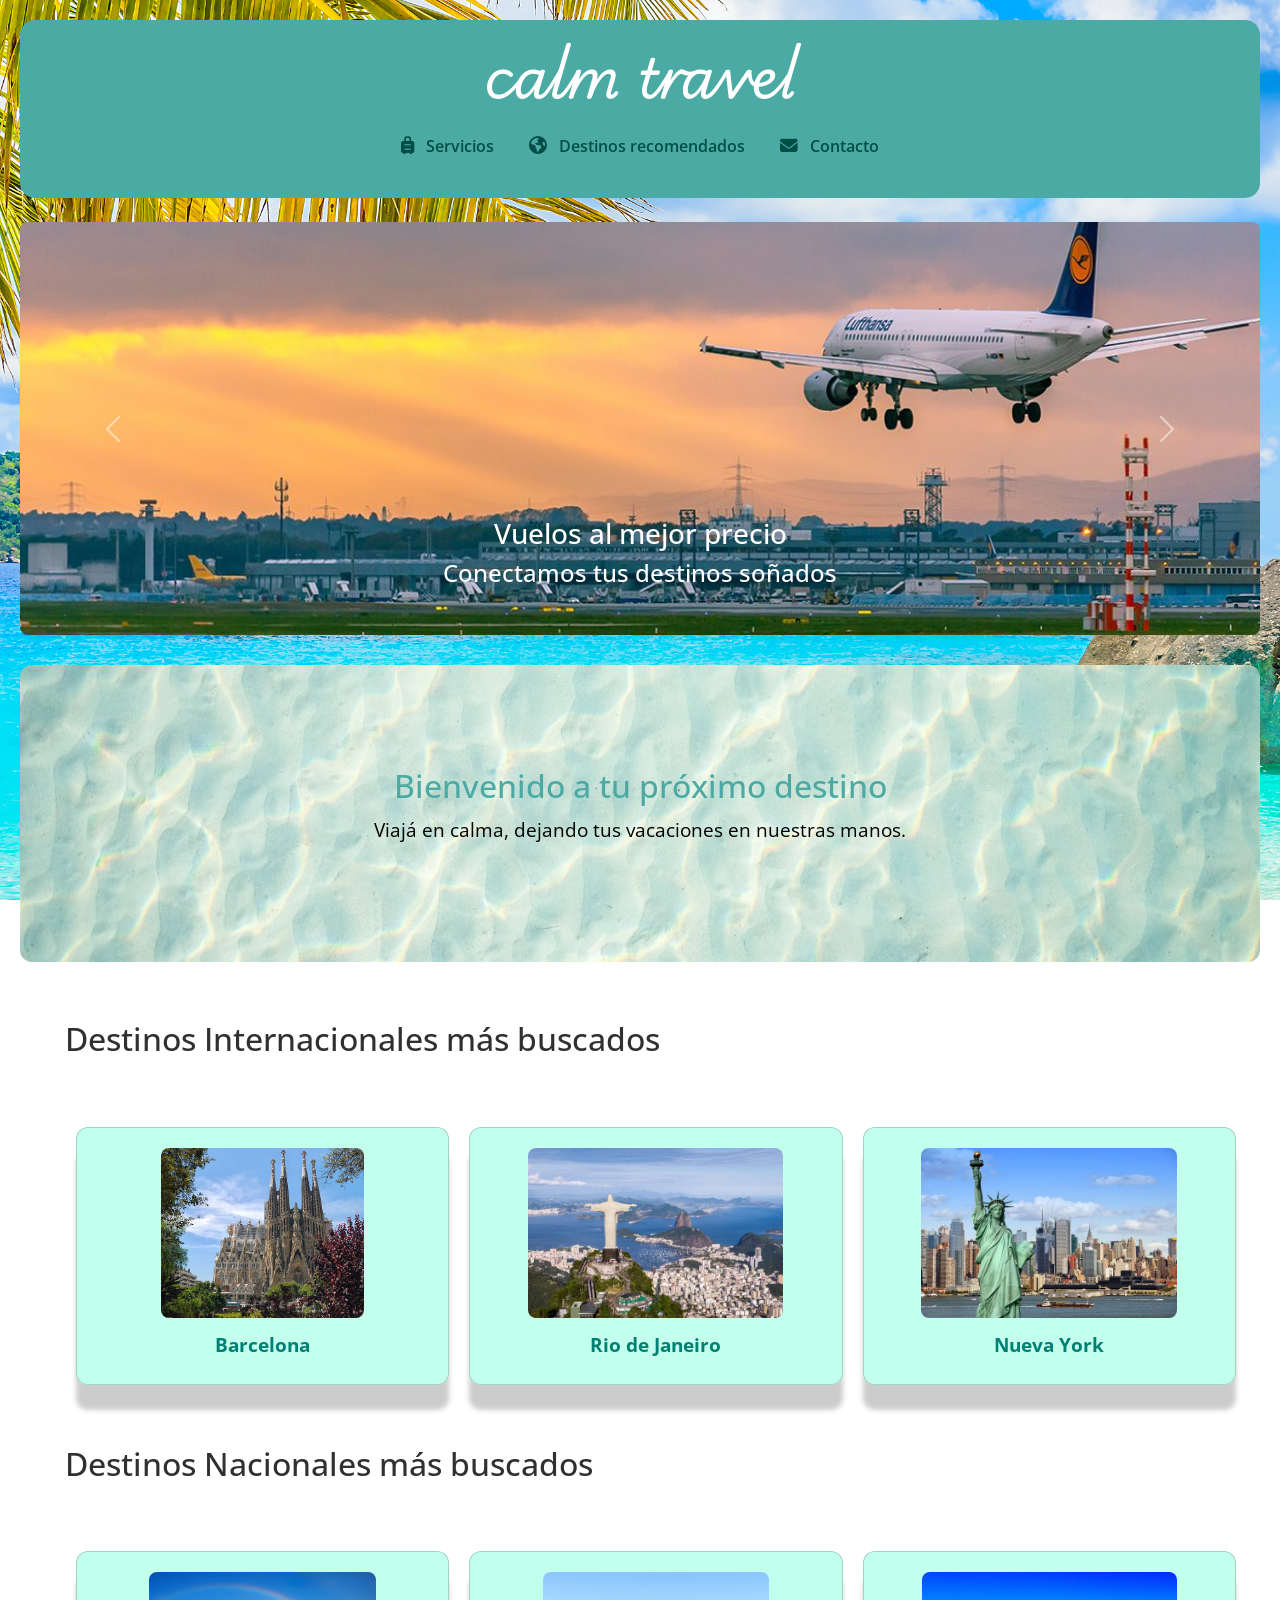
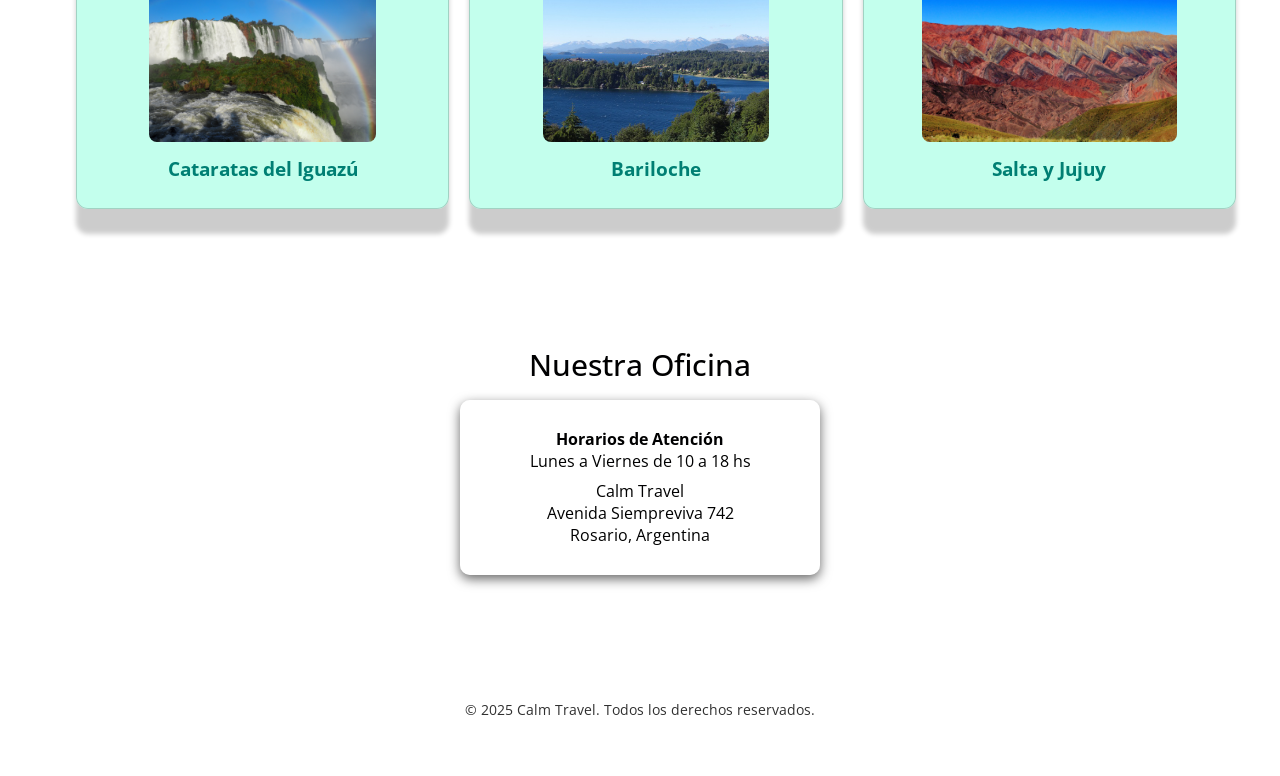
<file: index.html>
<!doctype HTML>
<html lang="es">    
<head>
    <meta charset="UTF-8">
    <meta name="viewport" content="width=device-width, initial-scale=1.0">

    <link href="https://cdn.jsdelivr.net/npm/bootstrap@5.3.5/dist/css/bootstrap.min.css" rel="stylesheet" integrity="sha384-SgOJa3DmI69IUzQ2PVdRZhwQ+dy64/BUtbMJw1MZ8t5HZApcHrRKUc4W0kG879m7" crossorigin="anonymous">
    <script src="https://cdn.jsdelivr.net/npm/bootstrap@5.3.5/dist/js/bootstrap.bundle.min.js" integrity="sha384-k6d4wzSIapyDyv1kpU366/PK5hCdSbCRGRCMv+eplOQJWyd1fbcAu9OCUj5zNLiq" crossorigin="anonymous"></script>
    
    <title>Calm Travel - Agencia de Turismo</title>
    <link rel="icon" href="assets/img/favicon.png" type="image/png">

     
    <link rel="preconnect" href="https://fonts.googleapis.com">
<link rel="preconnect" href="https://fonts.gstatic.com" crossorigin>
<link href="https://fonts.googleapis.com/css2?family=Playwrite+AU+SA:wght@100..400&display=swap" rel="stylesheet">
    

    <link rel="preconnect" href="https://fonts.googleapis.com">
<link rel="preconnect" href="https://fonts.gstatic.com" crossorigin>
<link href="https://fonts.googleapis.com/css2?family=Open+Sans:ital,wght@0,300..800;1,300..800&display=swap" rel="stylesheet">
<link rel="stylesheet" href="https://cdnjs.cloudflare.com/ajax/libs/font-awesome/6.5.0/css/all.min.css">

<link rel="stylesheet" href="css/home.css">

    </head> 


        <body>


            <header>
                <h1>calm travel</h1>
                <nav>
                    <ul>
                        <!-- <li><a href="index.html">Inicio</a></li> -->
                        <li><a href="services.html"> <i class="fa-solid fa-suitcase-rolling"></i> Servicios</a></li>
                        <li><a href="destinations.html"> <i class="fa-solid fa-earth-americas"></i> Destinos recomendados</a></li>
                        <li><a href="contact.html"> <i class="fa-solid fa-envelope"></i> Contacto</a></li>
                    </ul>
                </nav>
            </header>

<br>

            <section id="servicios-carousel" class="carousel slide" data-bs-ride="carousel">
                <div class="carousel-inner">
              
                  <div class="carousel-item active" data-bs-interval="4000">
                    <img src="assets/img/flight.jpg" class="d-block w-100 rounded-3" alt="Vuelos">
                    <div class="carousel-caption d-none d-md-block">
                      <h3>Vuelos al mejor precio</h3>
                      <h4>Conectamos tus destinos soñados</h4>
                    </div>
                  </div>
              
                  <div class="carousel-item" data-bs-interval="4000">
                    <img src="assets/img/hotel.jpg" class="d-block w-100 rounded-3" alt="Hoteles">
                    <div class="carousel-caption d-none d-md-block">
                      <h3>Hoteles con encanto</h4>
                      <h4>Confort, calidad y precio<h4>
                    </div>
                  </div>
              
                  <div class="carousel-item" data-bs-interval="4000">
                    <img src="assets/img/package.jpeg" class="d-block w-100 rounded-3" alt="Paquetes">
                    <div class="carousel-caption d-none d-md-block">
                      <h3>Paquetes Completos</h3>
                      <h4>Para que disfrutes sin preocupaciones</h4>
                    </div>
                  </div>
              
                  <div class="carousel-item" data-bs-interval="4000">
                    <img src="assets/img/buceo.jpg" class="d-block w-100 rounded-3" alt="Excursiones">
                    <div class="carousel-caption d-none d-md-block">
                      <h3>Excursiones inolvidables</h3>
                      <h4>Experiencias únicas en cada destino</h4>
                    </div>
                  </div>
              
                </div>
              
                <!-- boton y controles - ver desactivar -->
                <button class="carousel-control-prev" type="button" data-bs-target="#servicios-carousel" data-bs-slide="prev">
                  <span class="carousel-control-prev-icon" aria-hidden="true"></span>
                  <span class="visually-hidden">Anterior</span>
                </button>
                <button class="carousel-control-next" type="button" data-bs-target="#servicios-carousel" data-bs-slide="next">
                  <span class="carousel-control-next-icon" aria-hidden="true"></span>
                  <span class="visually-hidden">Siguiente</span>
                </button>
              </section>

            <main>
                <section class="hero">
                    <h2>Bienvenido a tu próximo destino</h2>
                    <p> Viajá en calma, dejando tus vacaciones en nuestras manos.</p>
                </section>

                <br>
                <br>

                <section id="destinos-internacionales">
                    <h2>Destinos Internacionales más buscados</h2>
                    <ul>
                        <div class="cards-container">

                            <div class=card> 
                            <img src="assets/img/barcelona.jpg" alt="Barcelona">
                            <li> <h3>Barcelona </h3> </li>
                            </div>

                            <div class=card>
                            <img src="assets/img/riodejaneiro.jpg" alt="Riodejaneiro">
                            <li><h3>Rio de Janeiro </h3> </li>
                            </div>

                            <div class=card>
                            <img src="assets/img/ny.jpg" alt="NuevaYork">
                            <li><h3>Nueva York </h3> </li>
                            </div>
                        </div>
                        
                    </ul>
                </section>

                

                <section id="destinos-nacionales">
                    
                    <h2>Destinos Nacionales más buscados</h2>
                   
                    <ul>
                    <div class="cards-container">

                        <div class=card> 
                        <img src="assets/img/iguazu.jpg" alt="Cataratas del Iguazú">
                        <li> <h3>Cataratas del Iguazú </h3> </li>
                        </div>

                        <div class=card>
                        <img src="assets/img/bariloche.jpg" alt="Bariloche">
                        <li> <h3>Bariloche </h3> </li>
                        </div>

                        <div class=card>
                        <img src="assets/img/noa.jpg" alt="NOA">
                        <li> <h3>Salta y Jujuy </h3> </li>
                        </div>
                    </div>
                    </ul>
                </section>

                <br>
                <br>

                <section id="office-info">
                  <h2>Nuestra Oficina</h2>
                  <div class="info-card">
                    <p><strong>Horarios de Atención</strong><br>
                       Lunes a Viernes de 10 a 18 hs
                    </p>
                    <p>
                      Calm Travel<br>
                      Avenida Siempreviva 742<br>
                      Rosario, Argentina
                    </p>
                  </div>
                </section>
            </main>

            <br>

            <footer>
                <p>&copy; 2025 Calm Travel. Todos los derechos reservados.</p>
            </footer>

            
            
            <script src="https://cdn.jsdelivr.net/npm/bootstrap@5.3.5/dist/js/bootstrap.bundle.min.js" integrity="sha384-k6d4wzSIapyDyv1kpU366/PK5hCdSbCRGRCMv+eplOQJWyd1fbcAu9OCUj5zNLiq" crossorigin="anonymous"></script>

        </body>
</html>
</file>
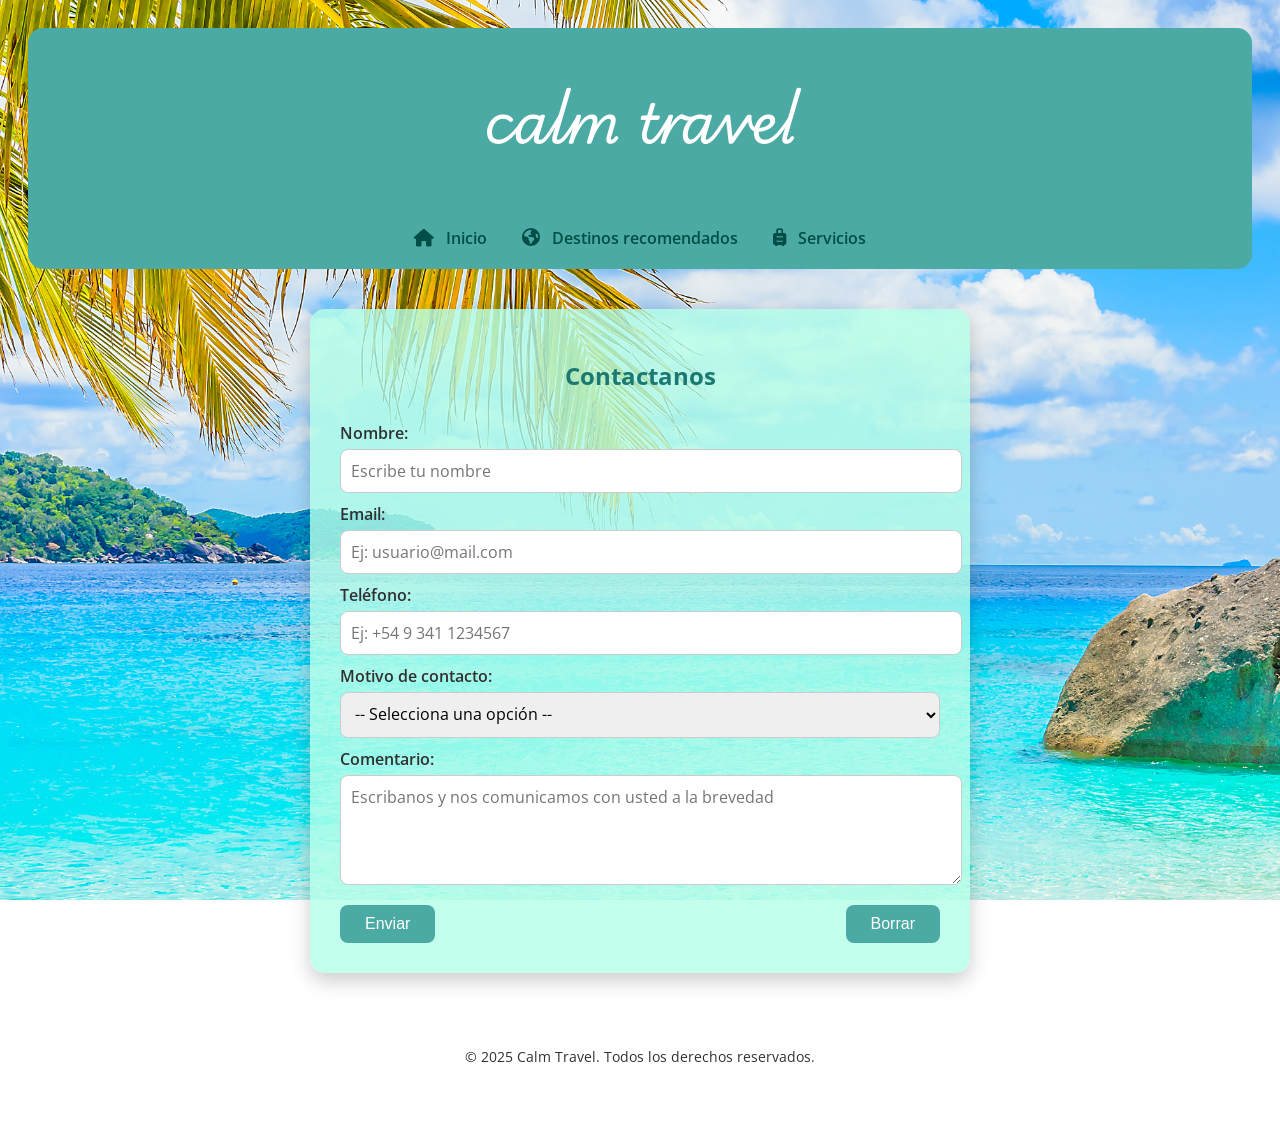
<file: contact.html>
<!DOCTYPE html>
<html lang="es">
  <head>
    <meta charset="UTF-8" />
    <meta name="viewport" content="width=device-width, initial-scale=1.0" />
    <title>Contacto - Calm Travel</title>
    <link rel="icon" href="assets/img/favicon.png" type="image/png" />

    <link rel="stylesheet" href="css/contact.css" />

    <link rel="preconnect" href="https://fonts.googleapis.com" />
    <link rel="preconnect" href="https://fonts.gstatic.com" crossorigin />
    <link
      href="https://fonts.googleapis.com/css2?family=Playwrite+AU+SA:wght@100..400&display=swap"
      rel="stylesheet"
    />
    <link
      href="https://fonts.googleapis.com/css2?family=Open+Sans:ital,wght@0,300..800;1,300..800&display=swap"
      rel="stylesheet"
    />
    <link
      rel="stylesheet"
      href="https://cdnjs.cloudflare.com/ajax/libs/font-awesome/6.5.0/css/all.min.css"
    />
  </head>

  <body>
    <header>
      <h1>calm travel</h1>
      <nav>
        <ul>
          <li>
            <a href="index.html"> <i class="fa-solid fa-house"> </i> Inicio</a>
          </li>
          <li>
            <a href="destinations.html">
              <i class="fa-solid fa-earth-americas"></i> Destinos
              recomendados</a
            >
          </li>
          <li>
            <a href="services.html">
              <i class="fa-solid fa-suitcase-rolling"></i> Servicios</a
            >
          </li>
          <!-- <li><a href="contacto.html">Contacto</a></li> -->
        </ul>
      </nav>
    </header>

    <main>
      <section id="formulario-contacto">
        <h2>Contactanos</h2>

        <form action="#" method="post">
          <label for="nombre">Nombre:</label>
          <input
            type="text"
            id="nombre"
            name="nombre"
            placeholder="Escribe tu nombre"
            required
          />

          <label for="email">Email:</label>
          <input
            type="email"
            id="email"
            name="email"
            placeholder="Ej: usuario@mail.com"
            required
          />

          <label for="telefono">Teléfono:</label>
          <input
            type="tel"
            id="telefono"
            name="telefono"
            placeholder="Ej: +54 9 341 1234567"
          />

          <label for="motivo">Motivo de contacto:</label>
          <select id="motivo" name="motivo" required>
            <option value="">-- Selecciona una opción --</option>
            <option value="consulta">Consulta</option>
            <option value="reserva">Reserva de viaje</option>
            <option value="reclamo">Reclamo</option>
            <option value="otro">Otro</option>
          </select>

          <label for="comentario">Comentario:</label>
          <textarea
            id="comentario"
            name="comentario"
            rows="4"
            placeholder="Escribanos y nos comunicamos con usted a la brevedad"
          ></textarea>

          <div class="botones-formulario">
            <input type="submit" value="Enviar" />
            <input type="reset" value="Borrar" />
          </div>
        </form>
      </section>
    </main>

    <footer>
      <p>&copy; 2025 Calm Travel. Todos los derechos reservados.</p>
    </footer>
  </body>
</html>
</file>
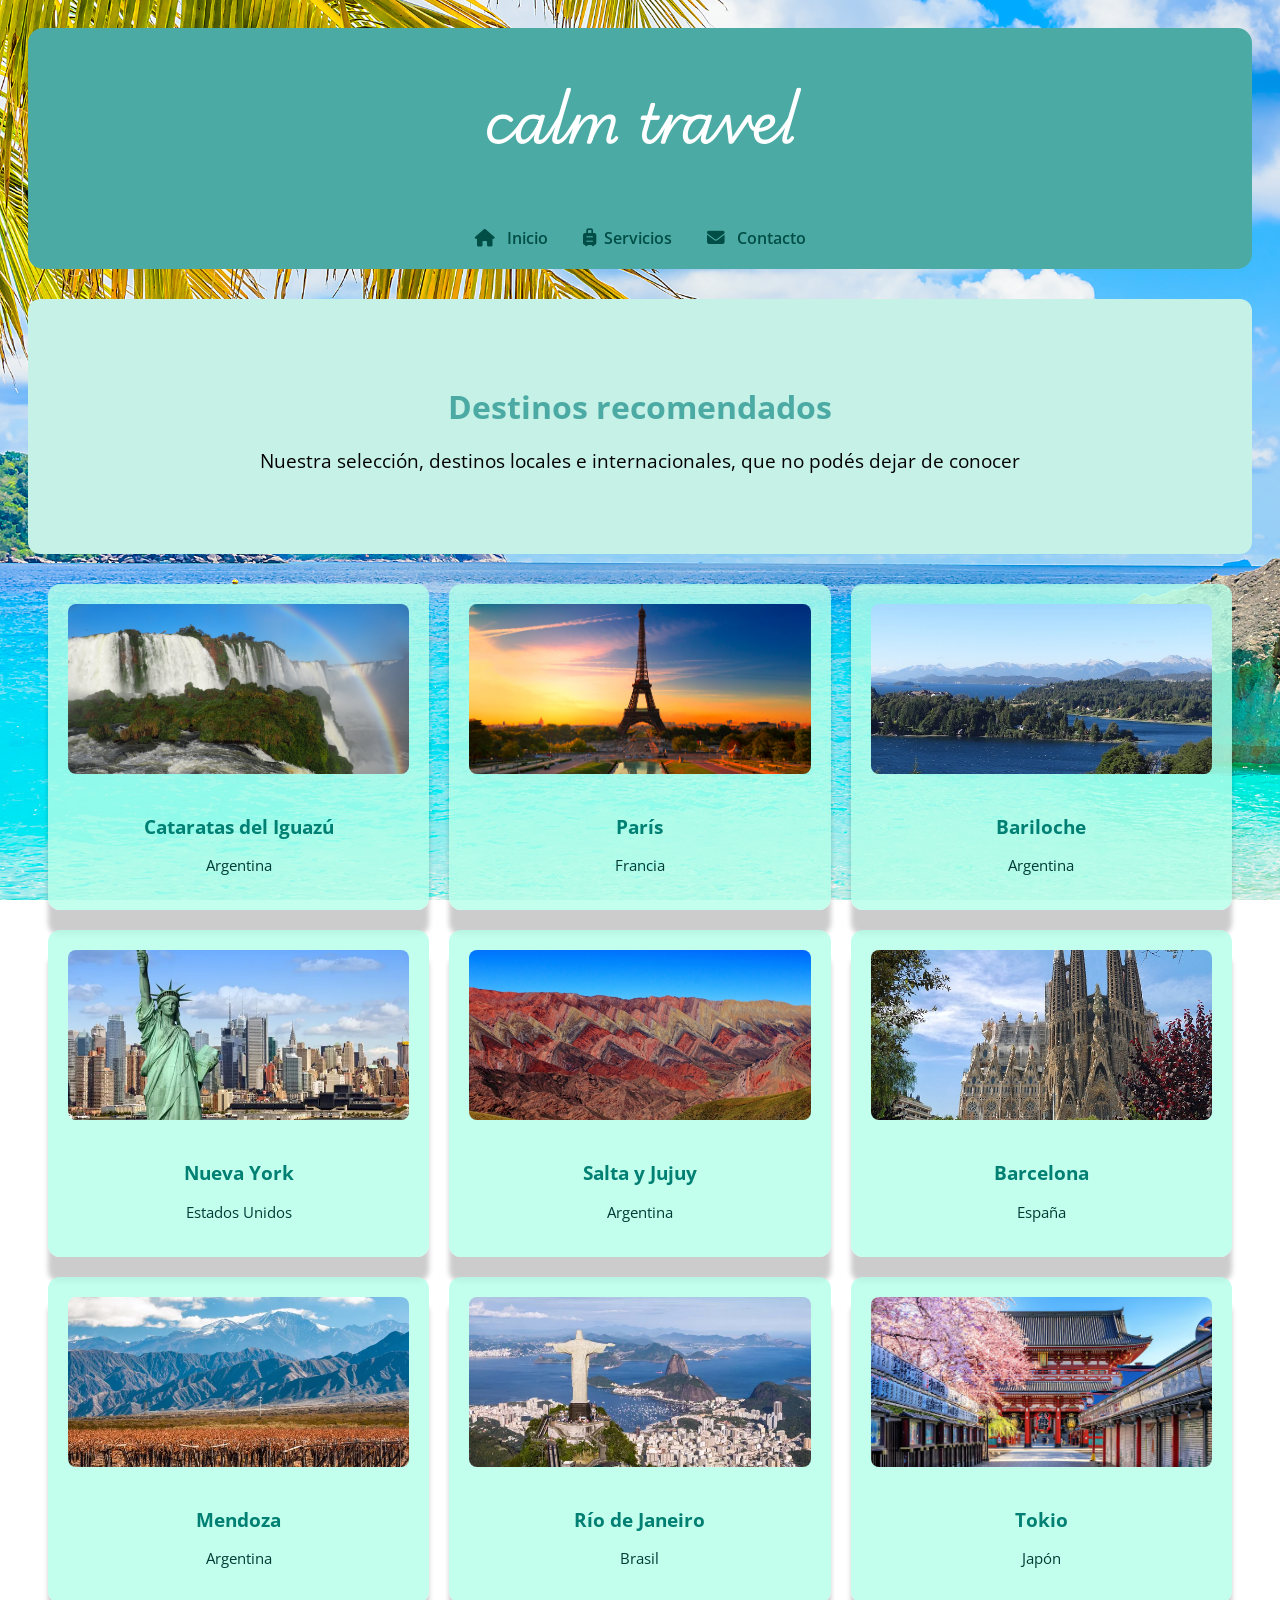
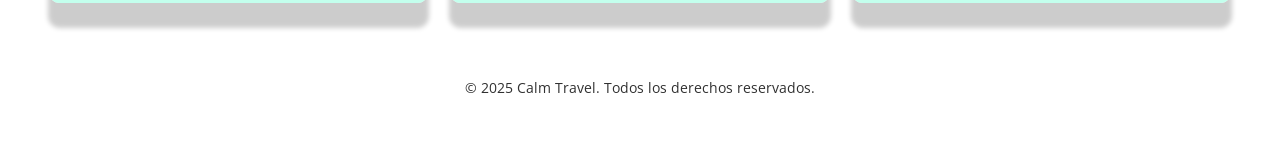
<file: destinations.html>
<!DOCTYPE html>
<html lang="es">
  <head>
    <meta charset="UTF-8" />
    <meta name="viewport" content="width=device-width, initial-scale=1" />
    <title>Destinos – Calm Travel</title>
    <link rel="icon" href="assets/img/favicon.png" type="image/png" />

    <link rel="preconnect" href="https://fonts.googleapis.com" />
    <link rel="preconnect" href="https://fonts.gstatic.com" crossorigin />
    <link
      href="https://fonts.googleapis.com/css2?family=Playwrite+AU+SA:wght@100..400&display=swap"
      rel="stylesheet"
    />

    <link rel="preconnect" href="https://fonts.googleapis.com" />
    <link rel="preconnect" href="https://fonts.gstatic.com" crossorigin />
    <link
      href="https://fonts.googleapis.com/css2?family=Open+Sans:ital,wght@0,300..800;1,300..800&display=swap"
      rel="stylesheet"
    />
    <link
      rel="stylesheet"
      href="https://cdnjs.cloudflare.com/ajax/libs/font-awesome/6.5.0/css/all.min.css"
    />

    <link rel="stylesheet" href="css/destinations.css" />
  </head>
  <body>
    <header>
      <h1>calm travel</h1>
      <nav>
        <ul>
          <li>
            <a href="index.html"> <i class="fa-solid fa-house"> </i> Inicio</a>
          </li>
          <li>
            <a href="services.html">
              <i class="fa-solid fa-suitcase-rolling"> </i>Servicios</a
            >
          </li>
          <!--  <li><a href="destinations.html">Destinos recomendados</a></li> -->
          <li>
            <a href="contact.html">
              <i class="fa-solid fa-envelope"> </i> Contacto</a
            >
          </li>
        </ul>
      </nav>
    </header>

    <section class="hero">
      <h2>Destinos recomendados</h2>
      <p>
        Nuestra selección, destinos locales e internacionales, que no podés
        dejar de conocer
      </p>
    </section>

    <main>
      <section class="cards-container">
        <div class="card">
          <img src="assets/img/iguazu.jpg" alt="Cataratas del Iguazú" />
          <h3>Cataratas del Iguazú</h3>
          <p>Argentina</p>
        </div>

        <div class="card">
          <img src="assets/img/paris.jpg" alt="París, Francia" />
          <h3>París</h3>
          <p>Francia</p>
        </div>

        <div class="card">
          <img src="assets/img/bariloche.jpg" alt="Bariloche" />
          <h3>Bariloche</h3>
          <p>Argentina</p>
        </div>

        <div class="card">
          <img src="assets/img/ny.jpg" alt="Nueva York, EE.UU." />
          <h3>Nueva York</h3>
          <p>Estados Unidos</p>
        </div>

        <div class="card">
          <img src="assets/img/noa.jpg" alt="Salta y Jujuy" />
          <h3>Salta y Jujuy</h3>
          <p>Argentina</p>
        </div>

        <div class="card">
          <img src="assets/img/barcelona.jpg" alt="Barcelona, España" />
          <h3>Barcelona</h3>
          <p>España</p>
        </div>

        <div class="card">
          <img src="assets/img/mendoza.jpg" alt="Mendoza" />
          <h3>Mendoza</h3>
          <p>Argentina</p>
        </div>

        <div class="card">
          <img src="assets/img/riodejaneiro.jpg" alt="Río de Janeiro, Brasil" />
          <h3>Río de Janeiro</h3>
          <p>Brasil</p>
        </div>

        <div class="card">
          <img src="assets/img/tokio.avif" alt="Tokio, Japón" />
          <!-- comprobar compatibilidad de formato de imagen -->
          <h3>Tokio</h3>
          <p>Japón</p>
        </div>
      </section>
    </main>

    <footer>
      <p>&copy; 2025 Calm Travel. Todos los derechos reservados.</p>
    </footer>
  </body>
</html>
</file>
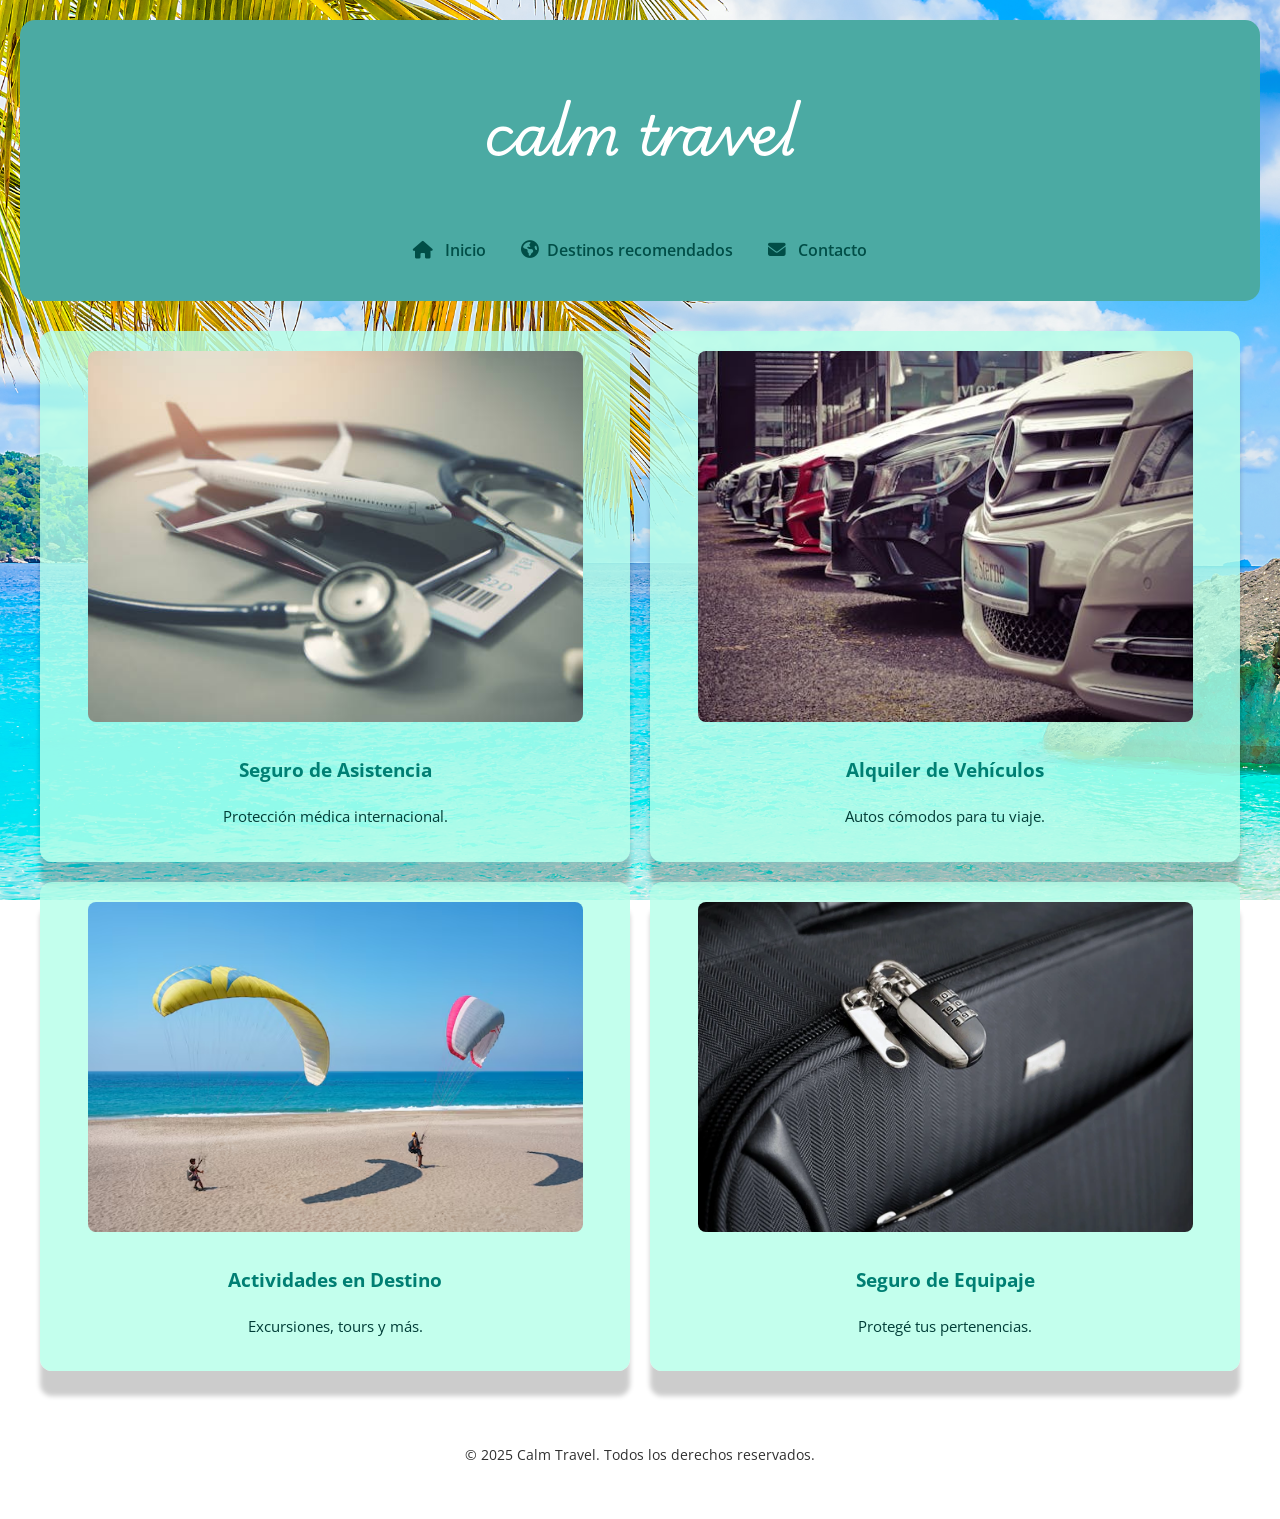
<file: services.html>
<!DOCTYPE html>
<html lang="es">
  <head>
    <meta charset="UTF-8" />
    <meta name="viewport" content="width=device-width, initial-scale=1.0" />
    <title>Servicios Adicionales - Calm Travel</title>
    <link rel="icon" href="assets/img/favicon.png" type="image/png" />

    <link rel="stylesheet" href="css/services.css" />

    <link rel="preconnect" href="https://fonts.googleapis.com" />
    <link rel="preconnect" href="https://fonts.gstatic.com" crossorigin />
    <link
      href="https://fonts.googleapis.com/css2?family=Playwrite+AU+SA:wght@100..400&display=swap"
      rel="stylesheet"
    />
    <link
      href="https://fonts.googleapis.com/css2?family=Open+Sans:ital,wght@0,300..800;1,300..800&display=swap"
      rel="stylesheet"
    />
    <link
      rel="stylesheet"
      href="https://cdnjs.cloudflare.com/ajax/libs/font-awesome/6.5.0/css/all.min.css"
    />
  </head>

  <body>
    <header>
      <h1>calm travel</h1>
      <nav>
        <ul>
          <li>
            <a href="index.html"> <i class="fa-solid fa-house"> </i> Inicio</a>
          </li>
          <li>
            <a href="destinations.html">
              <i class="fa-solid fa-earth-americas"> </i>Destinos
              recomendados</a
            >
          </li>
          <!-- <li><a href="services.html">Servicios</a></li> -->
          <li>
            <a href="contact.html">
              <i class="fa-solid fa-envelope"></i> Contacto</a
            >
          </li>
        </ul>
      </nav>
    </header>

    <main>
      <section class="cards-container">
        <div class="card">
          <img
            src="assets/img/travelinsurance.jpg"
            alt="Seguro de asistencia al viajero"
          />
          <h3>Seguro de Asistencia</h3>
          <p>Protección médica internacional.</p>
        </div>

        <div class="card">
          <img src="assets/img/carrental.jpeg" alt="Alquiler de vehículos" />
          <h3>Alquiler de Vehículos</h3>
          <p>Autos cómodos para tu viaje.</p>
        </div>

        <div class="card">
          <img src="assets/img/activities.avif" alt="Actividades en sitio" />
          <h3>Actividades en Destino</h3>
          <p>Excursiones, tours y más.</p>
        </div>

        <div class="card">
          <img src="assets/img/locksuitcase.webp" alt="Seguro de equipaje" />
          <h3>Seguro de Equipaje</h3>
          <p>Protegé tus pertenencias.</p>
        </div>
      </section>
    </main>

    <footer>
      <p>&copy; 2025 Calm Travel. Todos los derechos reservados.</p>
    </footer>
  </body>
</html>
</file>
<file: css/home.css>
header h1 {
  font-family: "Playwrite AU SA", sans-serif;
  font-size: 55px;
  font-weight: 600;
}

header {
  display: flex;
  flex-direction: column;
  align-items: center;
  background-color: #4baaa3; /* Verde oceano */
  padding: 20px;
  color: white;
  text-align: center;
  border-radius: 15px;
}

nav ul {
  list-style-type: none;
  display: flex;
  justify-content: center;
  margin: 10px;
  padding: 10px;
  gap: 35px;
}

nav ul li {
  font-family: "Open Sans", sans-serif;
  font-optical-sizing: auto;
  font-weight: 400;
  font-style: normal;
}

nav ul li i {
  margin-right: 8px;
  font-size: 1.1em;
}

a {
  text-decoration: none;
  color: #014e47;
  font-weight: 600;
}

.hero {
  background-color: rgb(198, 241, 231 0.1); /* Fondo actual menta */
  background-image: url("../assets/img/aguaclara.avif");
  background-size: cover;
  background-position: center;
  background-repeat: no-repeat;
  height: 33vh;
  min-width: 80%;
  display: flex;
  flex-direction: column;
  justify-content: center;
  align-items: center;
  padding: 40px;
  border-radius: 12px;
  position: relative;
  margin-top: 30px;
}

.hero::before {
  content: "";
  position: absolute;
  top: 0;
  left: 0;
  width: 100%;
  height: 100%;
  background-color: rgba(
    198,
    241,
    231,
    0.1
  ); /* Fondo menta claro, probar opacidad para integrar */
  z-index: 0;
  border-radius: 12px;
}

.hero h2 {
  font-size: 2rem;
  color: #4baaa3; /* Verde oceano */
  margin-bottom: 10px;
  z-index: 1;
}

.hero p {
  font-size: 1.2rem;
  color: #000000;

  z-index: 1;
  position: relative;
  color: #000;
}

.cards-container {
  display: grid;
  grid-template-columns: repeat(3, 1fr);
  gap: 20px;
  max-width: 1200px;
  margin: 30px auto;
  padding: 0 20px;
  text-align: center;
  list-style: none;
}

.card {
  display: grid;
  align-content: stretch;
  justify-content: space-evenly;
  background-color: rgba(180, 255, 233, 0.8);
  padding: 20px;
  border-radius: 12px;
  margin: 20px 0;
  box-shadow: 0 25px 5px rgba(0, 0, 0, 0.2);
  transition: transform 0.3s;
}

.card h3 {
  margin-bottom: 8px;
  color: #007f73;
  font-size: 1.2rem;
  font-weight: bold;
}

.card img {
  width: 100%;
  height: 170px;
  object-fit: cover;
  border-radius: 8px;
  margin-bottom: 15px;
}

.card:hover {
  transform: translateY(-5px);
}

body {
  font-family: "Open Sans", sans-serif;
  background-image: url("../assets/img/main.jpg");
  background-size: cover;
  background-position: center;
  background-attachment: fixed;
  color: #303030;
  padding: 20px;
}

#destinos-internacionales h2 {
  background-color: rgba(255, 255, 255, 0.5);
  padding: 10px 15px;
  border-radius: 8px;
  display: inline-block;
  margin-left: 30px;
}

#destinos-nacionales h2 {
  background-color: rgba(255, 255, 255, 0.5);
  padding: 10px 15px;
  border-radius: 8px;
  display: inline-block;
  margin-left: 30px;
}

#office-info {
  text-align: center;
  margin: 40px 0;
}

#office-info .info-card {
  max-width: 360px;
  margin: 0 auto;
  padding: 20px;
  background-color: rgba(255, 255, 255, 0.5);
  border-radius: 10px;
  box-shadow: 0 4px 12px rgba(0, 0, 0, 0.6);
  line-height: 1.4;
}

#office-info h2 {
  font-size: 1.9rem;
  margin-bottom: 16px;
  color: #000001;
}

#office-info .info-card p {
  margin: 8px 0;
  font-size: 0.99rem;
  color: #000001;
}

footer {
  text-align: center;
  padding: 20px;
  margin-top: 40px;
  background-color: rgba(255, 255, 255, 0.8);
  border-radius: 8px;
  font-size: 0.9rem;
}
</file>
<file: css/contact.css>
body {
  font-family: "Open Sans", sans-serif;
  background-image: url("../assets/img/main.jpg");
  background-size: cover;
  background-position: center;
  background-attachment: fixed;
  color: #303030;
  padding: 20px;
}

header {
  display: flex;
  flex-direction: column;
  align-items: center;
  background-color: #4baaa3;
  padding: 0px;
  color: white;
  text-align: center;
  border-radius: 15px;
}

header h1 {
  font-family: "Playwrite AU SA", sans-serif;
  font-size: 55px;
  font-weight: 600;
}

nav ul {
  list-style-type: none;
  display: flex;
  justify-content: center;
  margin: 10px;
  padding: 10px;
  gap: 35px;
}
nav ul li {
  font-family: "Open Sans", sans-serif;
  font-weight: 400;
}

nav ul li i {
  margin-right: 8px;
  font-size: 1.1em;
}

a {
  text-decoration: none;
  color: #014e47;
  font-weight: 600;
}

.hero {
  background-color: #c6f1e7; /* Menta ponele*/
  padding: 60px 20px;
  text-align: center;
  margin-top: 30px;
  border-radius: 12px;
}

.hero h2 {
  font-size: 2rem;
  color: #4baaa3; /* Verde oceano */
  margin-bottom: 10px;
}

.hero p {
  font-size: 1.2rem;
  color: #000000;
}

/* Formulario de contacto    */

#formulario-contacto {
  max-width: 600px;
  margin: 40px auto;
  background-color: rgba(180, 255, 233, 0.8); /* menta claro */
  padding: 30px;
  border-radius: 15px;
  box-shadow: 0 8px 20px rgba(0, 0, 0, 0.2);
}

#formulario-contacto h2 {
  text-align: center;
  color: #1b7972;
  margin-bottom: 20px;
}

form {
  display: flex;
  flex-direction: column;
}

label {
  margin-top: 10px;
  font-weight: 600;
}

input[type="text"],
input[type="email"],
input[type="tel"],
select,
textarea {
  width: 100%;
  padding: 10px;
  margin-top: 5px;
  border: 1px solid #ccc;
  border-radius: 8px;
  font-size: 1rem;
  font-family: "Open Sans", sans-serif;
}

textarea {
  resize: vertical;
  resize: h;
}

fieldset {
  margin-top: 15px;
  border: none;
  padding: 0;
}

legend {
  font-weight: bold;
  margin-bottom: 5px;
}

.botones-formulario {
  display: flex;
  justify-content: space-between;
  margin-top: 20px;
}

input[type="submit"],
input[type="reset"] {
  background-color: #4baaa3;
  color: white;
  border: none;
  padding: 10px 25px;
  border-radius: 8px;
  cursor: pointer;
  font-size: 1rem;
  transition: background-color 0.3s ease;
}

input[type="submit"]:hover,
input[type="reset"]:hover {
  background-color: #3a8c88;
}

footer {
  text-align: center;
  padding: 20px;
  margin-top: 40px;
  background-color: rgba(255, 255, 255, 0.8);
  border-radius: 8px;
  font-size: 0.9rem;
}
</file>
<file: css/destinations.css>
body {
  font-family: "Open Sans", sans-serif;
  background-image: url("../assets/img/main.jpg");
  background-size: cover;
  background-position: center;
  background-attachment: fixed;
  color: #303030;
  padding: 20px;
}

header {
  display: flex;
  flex-direction: column;
  align-items: center;
  background-color: #4baaa3;
  padding: 0px;
  color: white;
  text-align: center;
  border-radius: 15px;
}

header h1 {
  font-family: "Playwrite AU SA", sans-serif;
  font-size: 55px;
  font-weight: 600;
}

nav ul {
  list-style-type: none;
  display: flex;
  justify-content: center;
  margin: 10px;
  padding: 10px;
  gap: 35px;
}
nav ul li {
  font-family: "Open Sans", sans-serif;
  font-weight: 400;
}

nav ul li i {
  margin-right: 8px;
  font-size: 1.1em;
}

a {
  text-decoration: none;
  color: #014e47;
  font-weight: 600;
}

.hero {
  background-color: #c6f1e7; /* Menta ponele*/
  padding: 60px 20px;
  text-align: center;
  margin-top: 30px;
  border-radius: 12px;
}

.hero h2 {
  font-size: 2rem;
  color: #4baaa3; /* Verde oceano */
  margin-bottom: 10px;
}

.hero p {
  font-size: 1.2rem;
  color: #000000;
}

.cards-container {
  display: grid;
  grid-template-columns: repeat(3, 1fr);
  gap: 20px;
  max-width: 1200px;
  margin: 30px auto;
  padding: 0 20px;
  text-align: center;
}

.card {
  background-color: rgba(180, 255, 233, 0.8); /* menta claro */
  padding: 20px;
  border-radius: 12px;
  box-shadow: 0 25px 5px rgba(0, 0, 0, 0.2);
  transition: transform 0.3s;
}

.card:hover {
  transform: translateY(-5px);
}

.card img {
  width: 100%;
  height: 170px;
  object-fit: cover;
  border-radius: 8px;
  margin-bottom: 15px;
}

.card h3 {
  margin-bottom: 8px;
  color: #007f73; /* variante oscura de verde océano */
  font-size: 1.2rem;
}

.card p {
  font-size: 0.95rem;
  color: #003d37; /* variante MAS oscura de verde océano */
}

footer {
  text-align: center;
  padding: 20px;
  margin-top: 40px;
  background-color: rgba(255, 255, 255, 0.8);
  border-radius: 8px;
  font-size: 0.9rem;
}
</file>
<file: css/services.css>
body {
  font-family: "Open Sans", sans-serif;
  background-image: url("../assets/img/main.jpg"); /* mismo fondo que la Home */
  background-size: cover;
  background-position: center;
  background-attachment: fixed;
  color: #303030;
  margin: 0;
  padding: 20px;
}

header {
  display: flex;
  flex-direction: column;
  align-items: center;
  background-color: #4baaa3; /* Verde océano */
  padding: 20px;
  border-radius: 15px;
  color: white;
  text-align: center;
}

header h1 {
  font-family: "Playwrite AU SA", sans-serif;
  font-size: 55px;
  font-weight: 600;
}

nav ul {
  list-style-type: none;
  display: flex;
  justify-content: center;
  margin: 10px;
  padding: 10px;
  gap: 35px;
}

nav ul li {
  font-family: "Open Sans", sans-serif;
}

nav ul li i {
  margin-right: 8px;
  font-size: 1.1em;
}

a {
  text-decoration: none;
  color: #014e47;
  font-weight: 600;
}

.cards-container {
  display: grid;
  grid-template-columns: repeat(2, 1fr);
  gap: 20px;
  max-width: 1200px;
  margin: 30px auto;
  padding: 0 20px;
  text-align: center;
}
.card {
  background-color: rgba(180, 255, 233, 0.8); /* Menta claro */
  border-radius: 12px;
  box-shadow: 0 25px 5px rgba(0, 0, 0, 0.2);
  padding: 20px;
  text-align: center;
  transition: transform 0.3s;
  display: flex;
  flex-direction: column;
  align-items: center;
}

.card:hover {
  transform: translateY(-5px);
}

.card img {
  width: 90%;
  height: 800%;
  object-fit: cover;
  border-radius: 8px;
  margin-bottom: 15px;
}

.card h3 {
  margin-bottom: 8px;
  color: #007f73; /* variante oscura de verde océano */
  font-size: 1.2rem;
}

.card p {
  font-size: 0.95rem;
  color: #003d37; /* variante MAS oscura de verde océano */
}

footer {
  text-align: center;
  padding: 20px;
  margin-top: 40px;
  background-color: rgba(255, 255, 255, 0.8);
  border-radius: 8px;
  font-size: 0.9rem;
}
</file>
